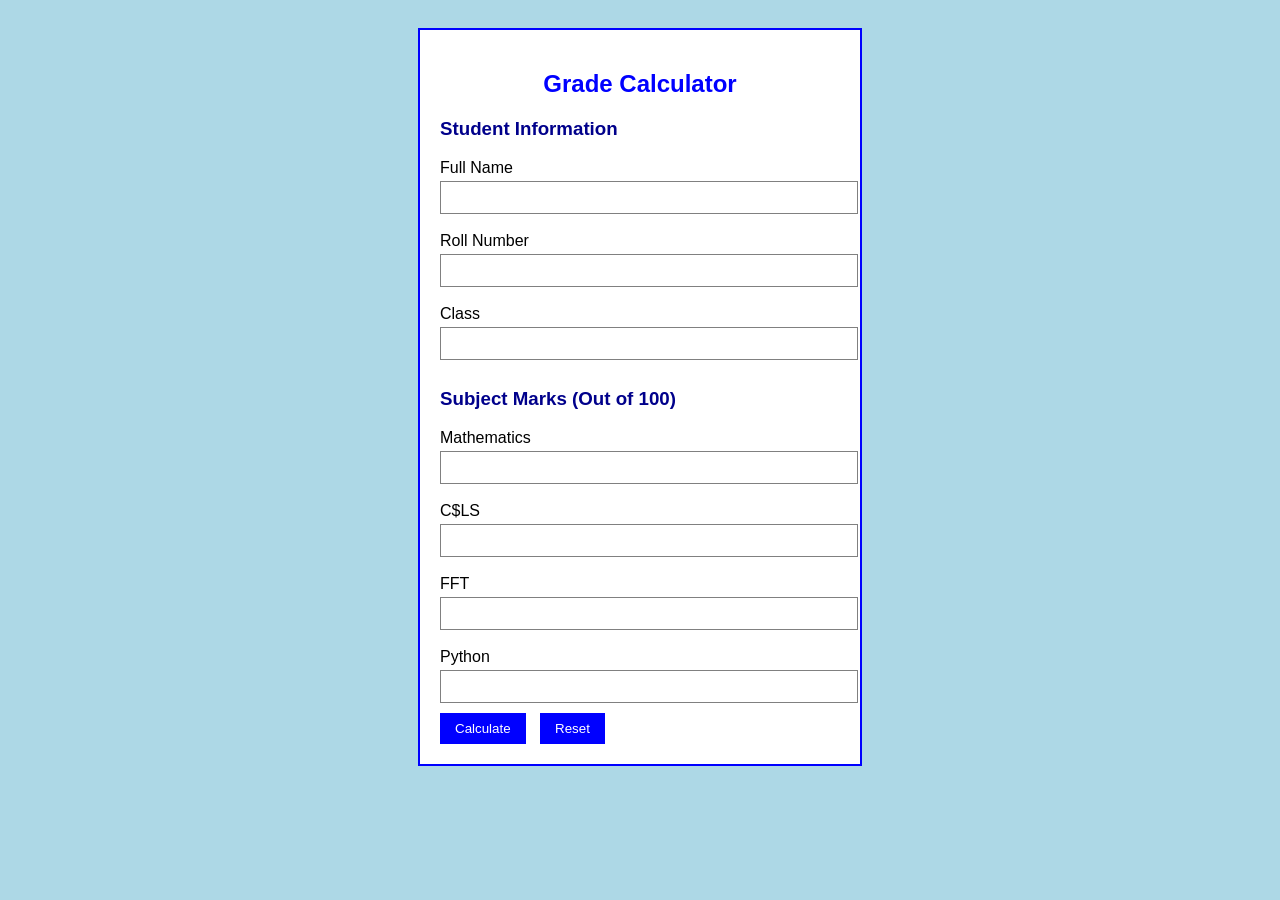
<file: calculater.html>
<!DOCTYPE html>
<html>
<head>
    <title>Grade Calculator</title>

    <style>
        body {
            font-family: Arial, sans-serif;
            background-color: lightblue;
            padding: 20px;
        }

        .box {
            width: 400px;
            margin: auto;
            background-color: white;
            padding: 20px;
            border: 2px solid blue;
        }

        h2 {
            text-align: center;
            color: blue;
        }

        h3 {
            color: darkblue;
        }

        label {
            display: block;
            margin-top: 8px;
        }

        input {
            width: 100%;
            padding: 8px;
            margin-top: 4px;
            margin-bottom: 10px;
            border: 1px solid gray;
        }

        button {
            padding: 8px 15px;
            background-color: blue;
            color: white;
            border: none;
            cursor: pointer;
            margin-right: 10px;
        }

        button:hover {
            background-color: darkblue;
        }

        #result {
            margin-top: 20px;
            border: 1px solid black;
            padding: 10px;
            background-color: #f2f2f2;
            display: none;
        }

        #status {
            font-weight: bold;
        }
    </style>
</head>

<body>

    <div class="box">

        <h2>Grade Calculator</h2>

        <h3>Student Information</h3>

        <label>Full Name</label>
        <input type="text" id="name">

        <label>Roll Number</label>
        <input type="text" id="roll">

        <label>Class</label>
        <input type="text" id="studentClass">

        <h3>Subject Marks (Out of 100)</h3>

        <label>Mathematics</label>
        <input type="number" id="math">

        <label>C$LS</label>
        <input type="number" id="csls">

        <label>FFT</label>
        <input type="number" id="fft">

        <label>Python</label>
        <input type="number" id="python">

        <button onclick="calculateGrade()">Calculate</button>
        <button onclick="resetForm()">Reset</button>

        <div id="result">

            <h3>Result</h3>

            <p>Total Marks: <span id="total">0</span></p>

            <p>Average: <span id="average">0</span></p>

            <p>Percentage: <span id="percentage">0%</span></p>

            <p>Grade: <span id="grade">-</span></p>

            <p id="status"></p>

        </div>

    </div>

    <script>

        function calculateGrade() {

            let name = document.getElementById("name").value;

            let math = Number(document.getElementById("math").value);
            let csls = Number(document.getElementById("csls").value);
            let fft = Number(document.getElementById("fft").value);
            let python = Number(document.getElementById("python").value);

            let total = math + csls + fft + python;

            let average = total / 4;

            let percentage = (total / 400) * 100;

            let grade = "";

            if (percentage >= 90) {
                grade = "A";
            }
            else if (percentage >= 80) {
                grade = "B";
            }
            else if (percentage >= 70) {
                grade = "C";
            }
            else if (percentage >= 60) {
                grade = "D";
            }
            else {
                grade = "F";
            }

            document.getElementById("total").innerHTML = total;

            document.getElementById("average").innerHTML =
                average.toFixed(2);

            document.getElementById("percentage").innerHTML =
                percentage.toFixed(2) + "%";

            document.getElementById("grade").innerHTML = grade;

            let status = document.getElementById("status");

            if (percentage >= 40) {
                status.innerHTML = name + " - PASS";
                status.style.color = "green";
            }
            else {
                status.innerHTML = name + " - FAIL";
                status.style.color = "red";
            }

            document.getElementById("result").style.display = "block";
        }

        function resetForm() {

            document.getElementById("name").value = "";
            document.getElementById("roll").value = "";
            document.getElementById("studentClass").value = "";

            document.getElementById("math").value = "";
            document.getElementById("csls").value = "";
            document.getElementById("fft").value = "";
            document.getElementById("python").value = "";

            document.getElementById("result").style.display = "none";
        }

    </script>

</body>
</html>
</file>
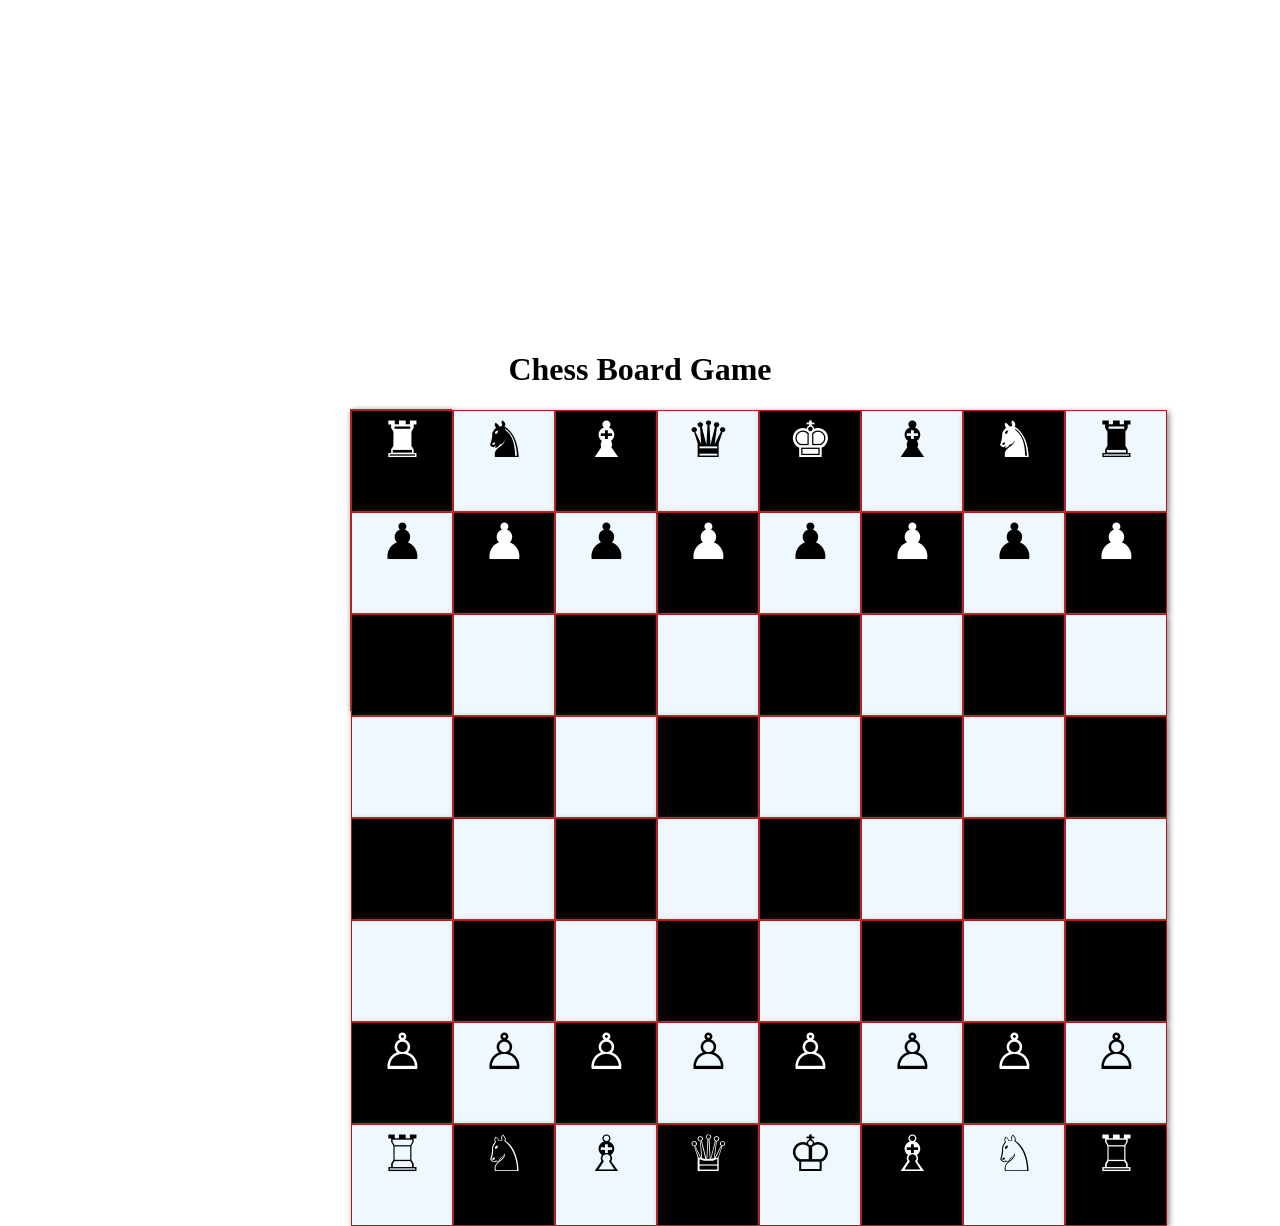
<file: chessboardgame.html>
<html>  
    <head>  
        <title>Chess board game </title>  
        <style>  
            .parent{  
                background-color: antiquewhite;  
                display: grid;  
                grid-template-columns: auto auto auto auto auto auto auto auto;  
                padding-bottom: 200px;
                  
                  
            }  
            div{  
                background-color: black;  
                color: aliceblue;  
                width: 100px;  
                height: 100px;  
                border: 1px solid rgb(180, 28, 28);
                box-shadow: 2px 2px 6px gray;
            }  
        </style>  
  
    </head>  
    <body style="margin: 350px;">  
        <h1 style="text-align: center; padding-top:1px;">Chess Board Game</h1>  
        <div class="parent">  
        
         <div style="background-color: black; color: white; font-size:50px; text-align:center">♜</div>
         <div style="background-color: aliceblue; color: black; font-size:50px; text-align:center">♞</div>
         <div style="background-color: black; color: white; font-size:50px; text-align:center">♝</div>
         <div style="background-color: aliceblue; color: black; font-size:50px; text-align:center">♛</div>
         <div style="background-color: black; color: white; font-size:50px; text-align:center">♚</div>
         <div style="background-color: aliceblue; color: black; font-size:50px; text-align:center">♝</div>
         <div style="background-color: black; color: white; font-size:50px; text-align:center">♞</div>
         <div style="background-color: aliceblue; color: black; font-size:50px; text-align:center">♜</div>
 
         <div style="background-color: aliceblue; color: black; font-size:50px; text-align:center">♟</div>
         <div style="background-color: black; color: white; font-size:50px; text-align:center">♟</div>
         <div style="background-color: aliceblue; color: black; font-size:50px; text-align:center">♟</div>
         <div style="background-color: black; color: white; font-size:50px; text-align:center">♟</div>
         <div style="background-color: aliceblue; color: black; font-size:50px; text-align:center">♟</div>
         <div style="background-color: black; color: white; font-size:50px; text-align:center">♟</div>
         <div style="background-color: aliceblue; color: black; font-size:50px; text-align:center">♟</div>
         <div style="background-color: black; color: white; font-size:50px; text-align:center">♟</div>

         <div style="background-color: black;"></div>
         <div style="background-color: aliceblue;"></div>
         <div style="background-color: black;"></div>
         <div style="background-color: aliceblue;"></div>
         <div style="background-color: black;"></div>
         <div style="background-color: aliceblue;"></div>
         <div style="background-color: black;"></div>
         <div style="background-color: aliceblue;"></div>

         <div style="background-color: aliceblue;"></div>
         <div style="background-color: black;"></div>
         <div style="background-color: aliceblue;"></div>
         <div style="background-color: black;"></div>
         <div style="background-color: aliceblue;"></div>
         <div style="background-color: black;"></div>
         <div style="background-color: aliceblue;"></div>
         <div style="background-color: black;"></div>

         <div style="background-color: black;"></div>
         <div style="background-color: aliceblue;"></div>
         <div style="background-color: black;"></div>
         <div style="background-color: aliceblue;"></div>
         <div style="background-color: black;"></div>
         <div style="background-color: aliceblue;"></div>
         <div style="background-color: black;"></div>
         <div style="background-color: aliceblue;"></div>

         <div style="background-color: aliceblue;"></div>
         <div style="background-color: black;"></div>
         <div style="background-color: aliceblue;"></div>
         <div style="background-color: black;"></div>
         <div style="background-color: aliceblue;"></div>
         <div style="background-color: black;"></div>
         <div style="background-color: aliceblue;"></div>
         <div style="background-color: black;"></div>

         <div style="background-color: black; color: white; font-size:50px; text-align:center">♙</div>
         <div style="background-color: aliceblue; color: black; font-size:50px; text-align:center">♙</div>
         <div style="background-color: black; color: white; font-size:50px; text-align:center">♙</div>
         <div style="background-color: aliceblue; color: black; font-size:50px; text-align:center">♙</div>
         <div style="background-color: black; color: white; font-size:50px; text-align:center">♙</div>
         <div style="background-color: aliceblue; color: black; font-size:50px; text-align:center">♙</div>
         <div style="background-color: black; color: white; font-size:50px; text-align:center">♙</div>
         <div style="background-color: aliceblue; color: black; font-size:50px; text-align:center">♙</div>

         <div style="background-color: aliceblue; color: black; font-size:50px; text-align:center">♖</div>
         <div style="background-color: black; color: white; font-size:50px; text-align:center">♘</div>
         <div style="background-color: aliceblue; color: black; font-size:50px; text-align:center">♗</div>
         <div style="background-color: black; color: white; font-size:50px; text-align:center">♕</div>
         <div style="background-color: aliceblue; color: black; font-size:50px; text-align:center">♔</div>
         <div style="background-color: black; color: white; font-size:50px; text-align:center">♗</div>
         <div style="background-color: aliceblue; color: black; font-size:50px; text-align:center">♘</div>
         <div style="background-color: black; color: white; font-size:50px; text-align:center">♖</div>

        </div>
            </div> 
        </div>
    </body>  
</html>
</file>
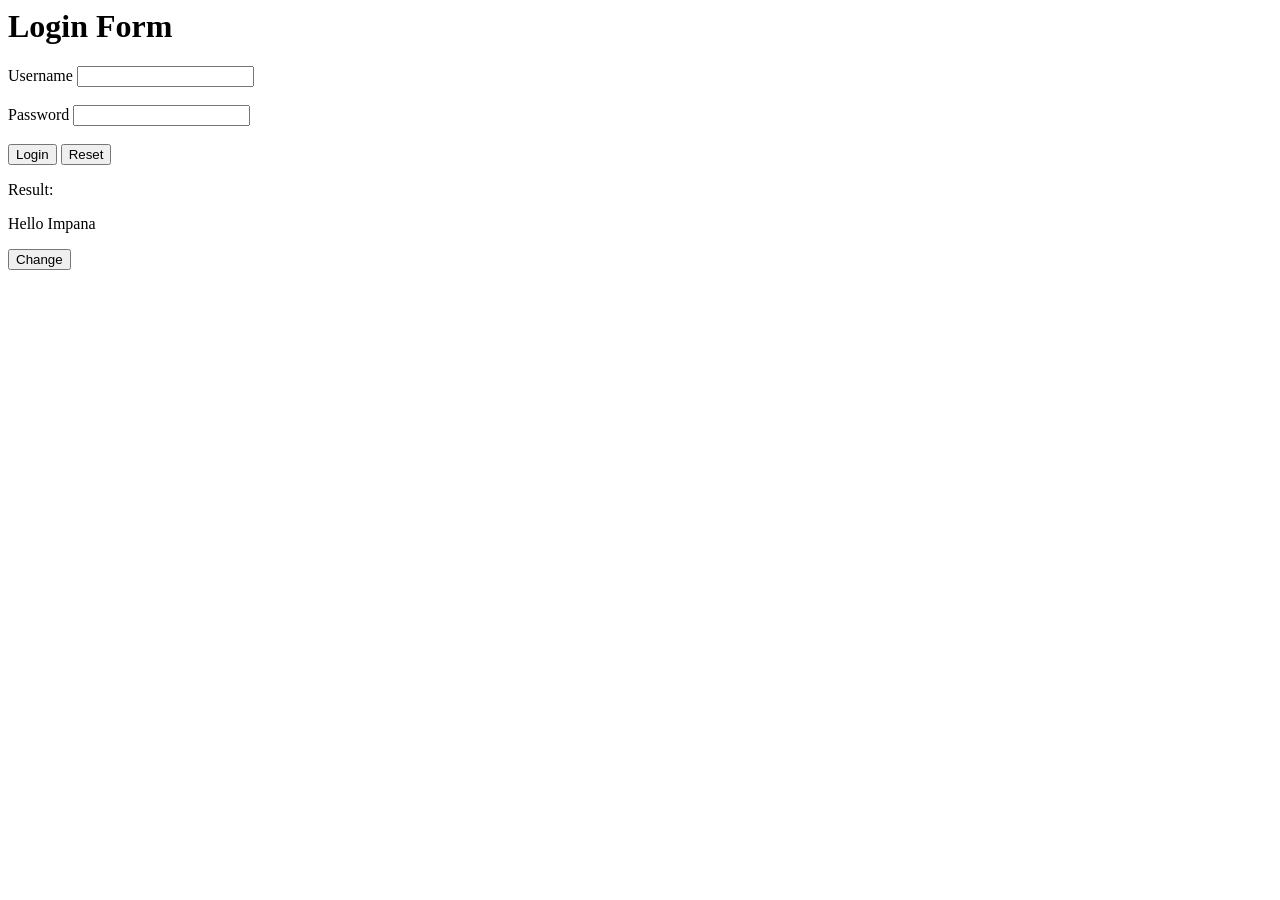
<file: DOM.html>
<html>
    <head>
        <title>DOM Example</title>
        <style>
            
        </style>
    </head>
    <body>
        <form>
             <h1>Login Form </h1>
             <label>Username</label>
             <input type="text" name="uname" id="u1"><br><br>
             <label>Password</label>
             <input type= "password" name="pwd" id="p1" ><br><br>
             <button type="button" onclick="Login()">Login</button>
             <button>Reset</button>
             <p id="result">Result:</p>
        </form>
        <p id="p1">Hello Impana</p>
        <button onclick="Btn()">Change</button>
        <script>
            function Btn(){
                    // alert("Welcome Impana to this page");
                    document.getElementById('p1').innerHTML ="HOW ARE YOU!<3"
            };
            function Login(){
                let uname = document.getElementById('u1').value;
                let pwd = document.getElementById('p1').value;
                if(uname == "Impana" && pwd == "12345"){
                document.getElementById('result').innerHTML = "Login Successfull !!!"
                result.style.color= "Green";
                }else {
                    document.getElementById('result').innerHTML = "Login Unsuccessfull !!!"
                result.style.color= "red"
                }

            };
        </script>
    </body>
</html>
</file>
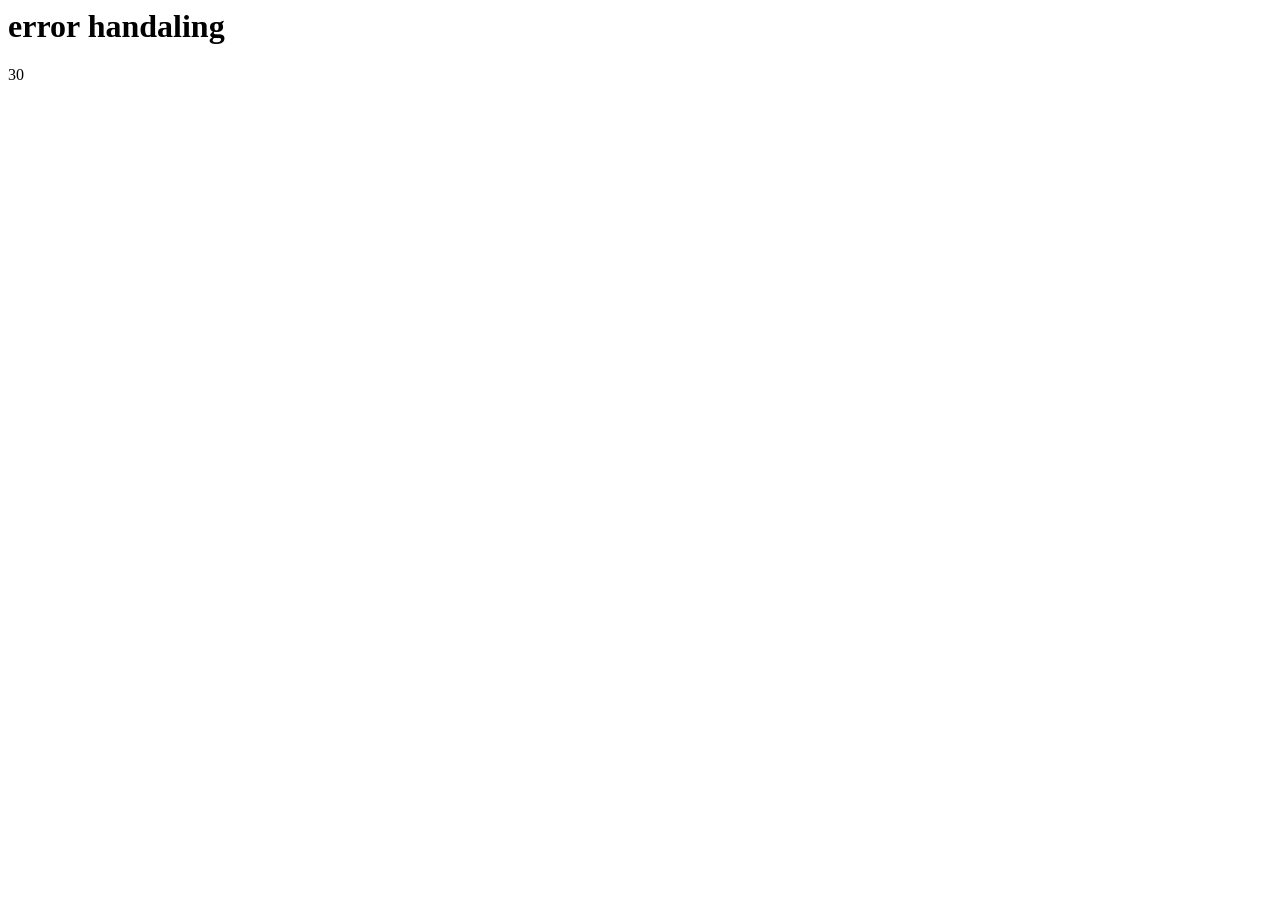
<file: Error handaling.html>
<html>
    <head>
        <title> error handaling</title>
    </head>
    <body>
        <h1> error  handaling</h1>

        <script>
            try{
                let sum = 20+10
                document.write(sum);
            }catch(error){
                document.getElementById("problem solved");
            }finally{
                document.getElementById("problem solved");
            }
        </script>
    </body>
</html>
</file>
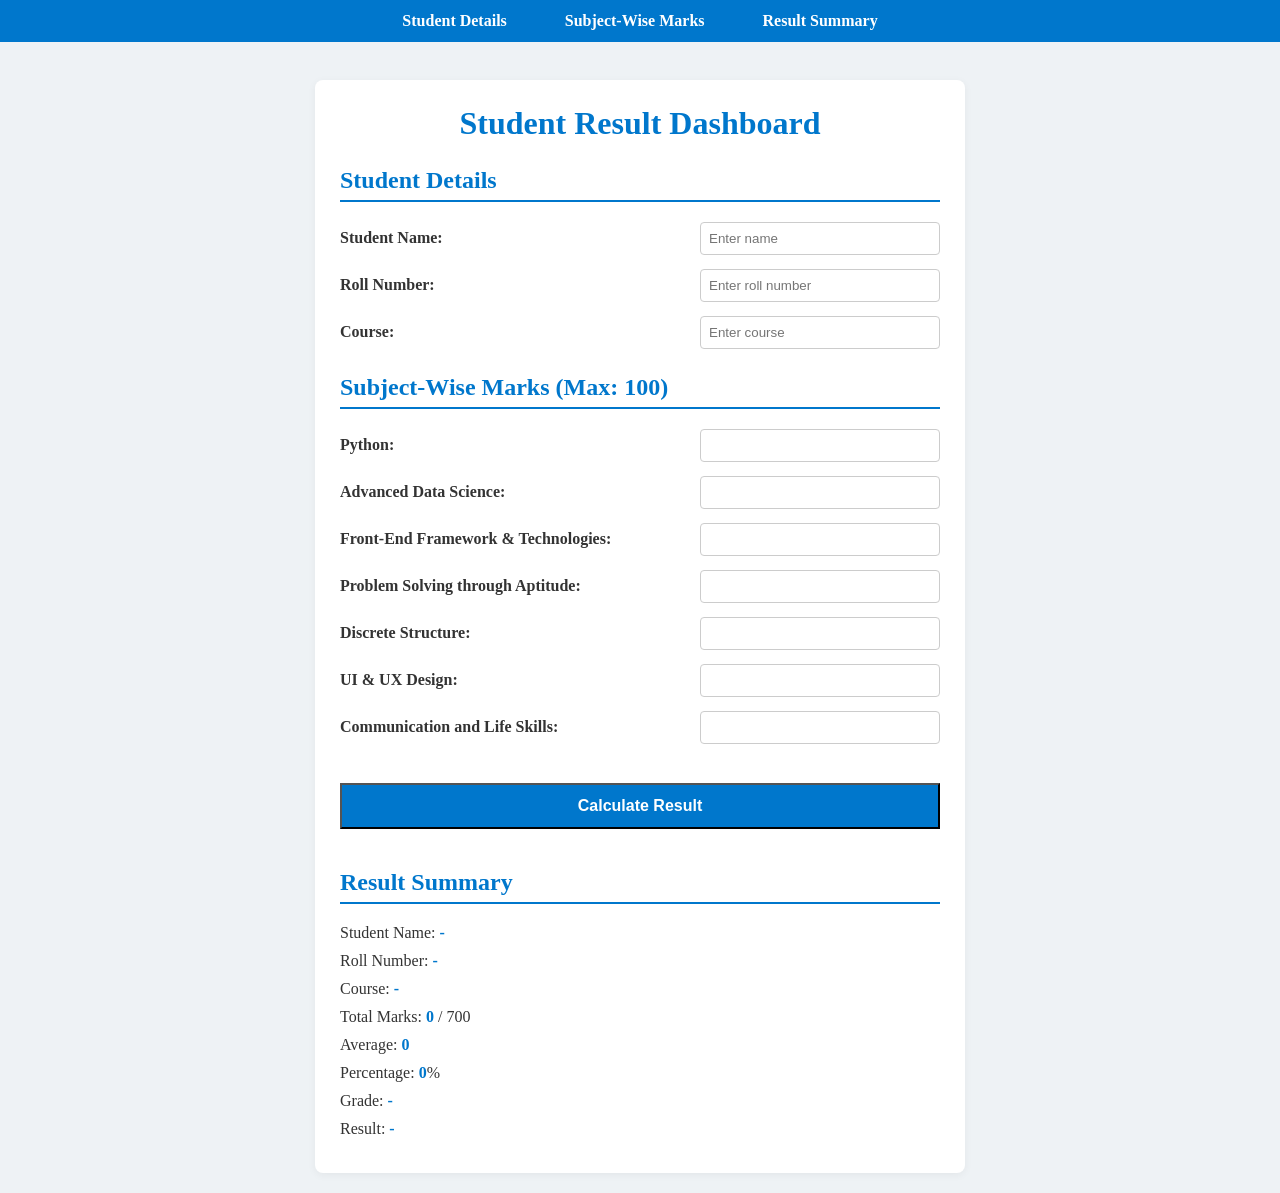
<file: inractive student result.html>
<!DOCTYPE html>
<html lang="en">
<head>
    <meta charset="UTF-8">
    <meta name="viewport" content="width=device-width, initial-scale=1.0">
    <title>Interactive Student Result Dashboard</title>
    <style>
        body {
            background-color: #eef2f5;
            margin: 0;
            padding-top: 60px;
        }

        .navbar {
            position: fixed;
            top: 0;
            width: 100%;
            background-color: #0077cc;
            padding: 12px 0;
            text-align: center;
        }

        .navbar a {
            color: white;
            text-decoration: none;
            font-weight: bold;
            margin: 0 15px;
            padding: 6px 12px;
            border-radius: 4px;
        }

        .navbar a:hover {
            background-color: #005fa3;
        }

        .container {
            max-width: 600px;
            margin: 20px auto;
            background: white;
            padding: 25px;
            border-radius: 8px;
            box-shadow: 0 2px 8px rgba(0,0,0,0.05);
        }

        h1 {
            color: #0077cc;
            text-align: center;
            margin-top: 0;
        }

        h2 {
            color: #0077cc;
            border-bottom: 2px solid #0077cc;
            padding-bottom: 6px;
            margin-top: 25px;
        }

        .form-group {
            margin-bottom: 14px;
            display: flex;
            justify-content: space-between;
            align-items: center;
        }

        label {
            font-weight: bold;
            color: #333;
            width: 55%;
        }

        input {
            width: 40%;
            padding: 8px;
            border: 1px solid #ccc;
            border-radius: 4px;
            box-sizing: border-box;
        }

        input:focus {
            border-color: #0077cc;
            outline: none;
        }

        button {
            background-color: #0077cc;
            color: white;
            padding: 12px 24px;
           
            font-size: 16px;
            font-weight: bold;
            
            margin: 25px auto 15px auto;
            width: 100%;
        }


        p {
            font-size: 16px;
            margin: 10px 0;
            color: #333;
        }

        span {
            font-weight: bold;
            color: #0077cc;
        }

        .pass {
            color: #2e7d32;
            font-weight: bold;
        }

        .fail {
            color: #d32f2f;
            font-weight: bold;
        }
    </style>
</head>
<body>

    <div class="navbar">
        <a href="#details-section">Student Details</a>
        <a href="#marks-section">Subject-Wise Marks</a>
        <a href="#result-section">Result Summary</a>
    </div>

    <div class="container">
        <h1>Student Result Dashboard</h1>

        <div id="details-section">
            <h2>Student Details</h2>
            <div class="form-group">
                <label for="studentName">Student Name:</label>
                <input type="text" id="studentName" placeholder="Enter name">
            </div>
            <div class="form-group">
                <label for="rollnumber">Roll Number:</label>
                <input type="text" id="rollnumber" placeholder="Enter roll number">
            </div>
            <div class="form-group">
                <label for="course">Course:</label>
                <input type="text" id="course" placeholder="Enter course">
            </div>
        </div>

        <div id="marks-section">
            <h2>Subject-Wise Marks (Max: 100)</h2>
            <div class="form-group">
                <label for="python">Python:</label>
                <input type="number" id="python" min="0" max="100">
            </div>
            <div class="form-group">
                <label for="adst">Advanced Data Science:</label>
                <input type="number" id="adst" min="0" max="100">
            </div>
            <div class="form-group">
                <label for="eft">Front-End Framework & Technologies:</label>
                <input type="number" id="eft" min="0" max="100">
            </div>
            <div class="form-group">
                <label for="psta">Problem Solving through Aptitude:</label>
                <input type="number" id="psta" min="0" max="100">
            </div>
            <div class="form-group">
                <label for="ds">Discrete Structure:</label>
                <input type="number" id="ds" min="0" max="100">
            </div>
            <div class="form-group">
                <label for="ui">UI & UX Design:</label>
                <input type="number" id="ui" min="0" max="100">
            </div>
            <div class="form-group">
                <label for="communication">Communication and Life Skills:</label>
                <input type="number" id="communication" min="0" max="100">
            </div>
        </div>

        <button onclick="calculateResult()">Calculate Result</button>

        <div id="result-section">
            <h2>Result Summary</h2>
            <p>Student Name: <span id="displayName">-</span></p>
            <p>Roll Number: <span id="displayRoll">-</span></p>
            <p>Course: <span id="displayCourse">-</span></p>
            <p>Total Marks: <span id="total">0</span> / 700</p>
            <p>Average: <span id="average">0</span></p>
            <p>Percentage: <span id="percentage">0</span>%</p>
            <p>Grade: <span id="grade">-</span></p>
            <p>Result: <span id="status">-</span></p>
        </div>
    </div>

    <script>
        function calculateResult() {
            let name = document.getElementById("studentName").value;
            let roll = document.getElementById("rollnumber").value;
            let course = document.getElementById("course").value;

            let python = Number(document.getElementById("python").value);
            let adst = Number(document.getElementById("adst").value);
            let eft = Number(document.getElementById("eft").value);
            let psta = Number(document.getElementById("psta").value);
            let ds = Number(document.getElementById("ds").value);
            let ui = Number(document.getElementById("ui").value);
            let communication = Number(document.getElementById("communication").value);

            let total = python + adst + eft + psta + ds + ui + communication;
            let average = total / 7;
            let percentage = (total / 700) * 100;

            let grade;
            if (percentage >= 90) {
                grade = "A+";
            } else if (percentage >= 80) {
                grade = "A";
            } else if (percentage >= 70) {
                grade = "B";
            } else if (percentage >= 60) {
                grade = "C";
            } else if (percentage >= 50) {
                grade = "D";
            } else {
                grade = "F";
            }

            let status;
            let statusElement = document.getElementById("status");

            if (python >= 35 && adst >= 35 && eft >= 35 && psta >= 35 && ds >= 35 && ui >= 35 && communication >= 35) {
                status = "PASS";
                statusElement.className = "pass";
            } else {
                status = "FAIL";
                statusElement.className = "fail";
            }

            document.getElementById("displayName").innerText = name !== "" ? name : "-";
            document.getElementById("displayRoll").innerText = roll !== "" ? roll : "-";
            document.getElementById("displayCourse").innerText = course !== "" ? course : "-";

            document.getElementById("total").innerText = total;
            document.getElementById("average").innerText = average.toFixed(2);
            document.getElementById("percentage").innerText = percentage.toFixed(2);
            document.getElementById("grade").innerText = grade;
            statusElement.innerText = status;
        }
    </script>
</body>
</html>
</file>
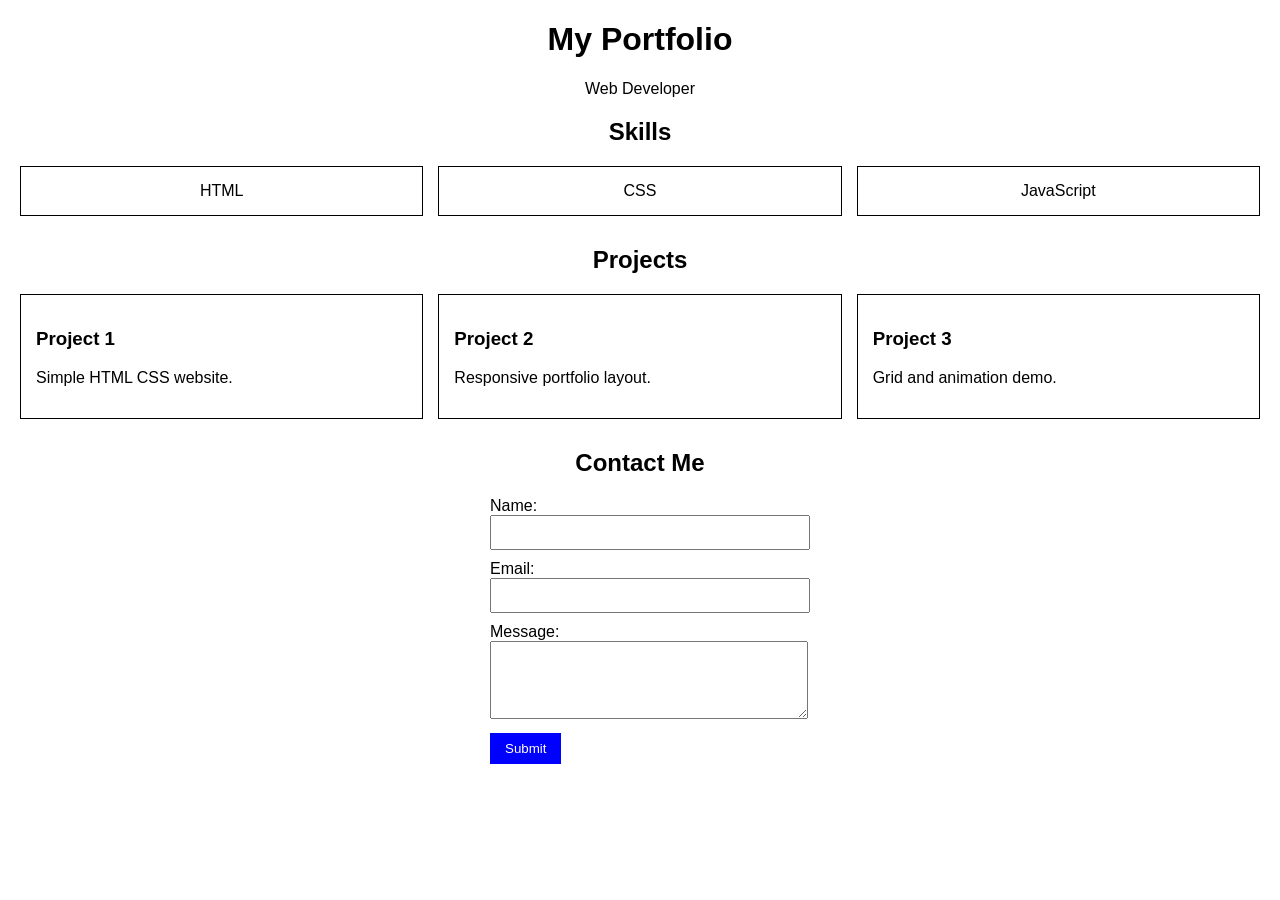
<file: protfolio.html>
<!DOCTYPE html>
<html lang="en">
<head>
    <meta charset="UTF-8">
    <meta name="viewport" content="width=device-width, initial-scale=1.0">
    <title>Portfolio Website</title>
    <style>
        body {
            font-family: Arial, sans-serif;
            margin: 20px;
        }
        h1, h2 {
            text-align: center;
        }
      section {
            animation: fadeIn 2s;
            margin-bottom: 30px;
        }
        @keyframes fadeIn {
            from {
                opacity: 0;
            }
            
            to {
                opacity: 1;
            }
        }
        .grid-container {
            display: grid;
            grid-template-columns: 1fr 1fr 1fr;
            gap: 15px;
        }
        .skill-box {
            border: 1px solid black;
            padding: 15px;
            text-align: center;
            transition: 0.3s;
        }
        .skill-box:hover {
            background-color: lightgray;
            transform: scale(1.05);
        }
        .card {
            border: 1px solid black;
            padding: 15px;
            transition: 0.3s;
        }
        .card:hover {
            background-color: lightgray;
            transform: translateY(-5px);
        }
        form {
            width: 300px;
            margin: 0 auto;
        }
        input, textarea {
            width: 100%;
            margin-bottom: 10px;
            padding: 8px;
        }
        button {
            padding: 8px 15px;
            background-color: blue;
            color: white;
            border: none;
            cursor: pointer;
        }
        @media (max-width: 600px) {
            .grid-container {
                grid-template-columns: 1fr;
            }
        }
    </style>
</head>
<body>
    <header>
        <h1>My Portfolio</h1>
        <p style="text-align: center;">Web Developer</p>
    </header>
    <section>
        <h2>Skills</h2>
        <div class="grid-container">
            <div class="skill-box">HTML</div>
            <div class="skill-box">CSS</div>
            <div class="skill-box">JavaScript</div>
        </div>
    </section>
    <section>
        <h2>Projects</h2>
        <div class="grid-container">
            <div class="card">
                <h3>Project 1</h3>
                <p>Simple HTML CSS website.</p>
            </div>
            <div class="card">
                <h3>Project 2</h3>
                <p>Responsive portfolio layout.</p>
            </div>
            <div class="card">
                <h3>Project 3</h3>
                <p>Grid and animation demo.</p>
            </div>
        </div>
    </section>
    <section>
        <h2>Contact Me</h2>
        <form>
            <label>Name:</label>
            <input type="text" required>
            <label>Email:</label>
            <input type="email" required>
            <label>Message:</label>
            <textarea rows="4" required></textarea>
            <button type="submit">Submit</button>
        </form>
    </section>
</body>
</html>
</file>
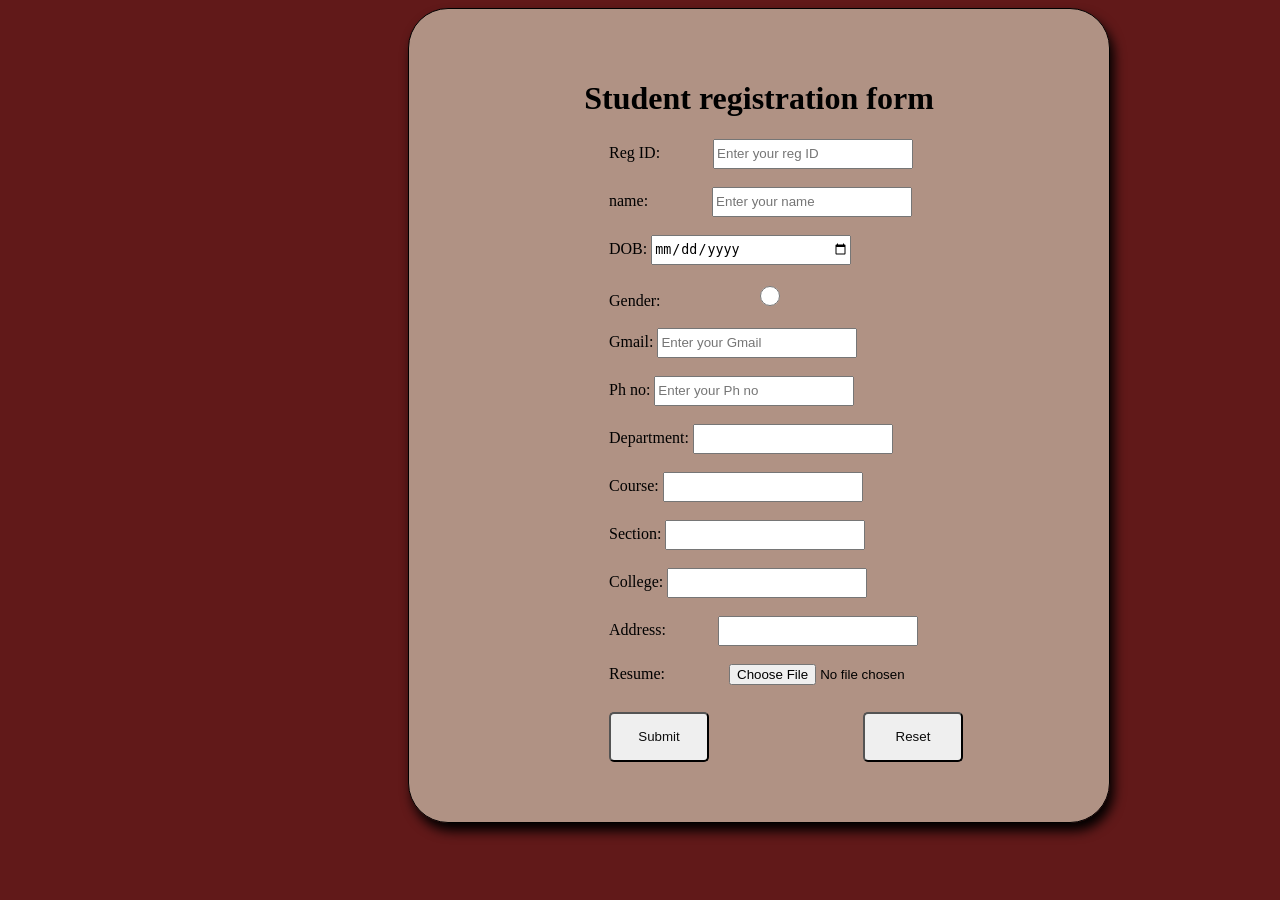
<file: reg.html>
<html>

<head>

<title> stu reg form </title>

<style>

h1{

text-align:center;

}

form{

border: 1px solid black;

width: 600px;

padding: 50px ;

margin-left:400px;

background-color: rgba(235, 235, 211, 0.578);

border-radius: 40px;

box-shadow: 4px 8px 12px;

}

label{

margin-left: 150px;

}

button{

margin-left: 150px;

}

#i1{

width: 200px;

height: 30px;

margin-left:49px ;

}

#i2{

width: 200px;

height: 30px;

margin-left:60px ;

}

#i3{

width: 200px;

height: 30px;


margin
-left:60px ;

}

#i4{

width: 200px;

height: 20px;

margin
-left:10px ;

}

#i5{

width: 200px;

height: 30px;

margin
-left:56px ;

}

#i6{

width: 200px;

height: 30px;

margin
-left:61px ;

}

#i7{

width: 200px;

height: 30px;

margin
-left:25px ;

}

#i8{

width: 200px;

height: 30px;

margin
-left:53px ;

}

#i9{

width: 200px;

height: 30px;

margin
-left:51px ;

}

#i10{

width: 200px;

height: 30px;

margin
-left:50px ;

}

#i11{

width: 200px;

height: 30px;



margin-left:48px ;

}

#i12{

width: 200px;

height: 30px;

margin-left:60px ;

}

#b1{

margin-left: 150px ;

margin-bottom: 10px;

width: 100px;

height: 50px;

color: rgb(14, 14, 14);

border-color: none;

border-radius: 5px;

}

#b1:hover{

background-color: bisque;

}

#B2{

margin-bottom: 10px;

width: 100px;

height: 50px;

color: rgb(11, 11, 11);

border-color: none;

border-radius: 5px;

}

#B2:hover{

background-color: bisque;

}

body{

background-color:hsl(0, 59%, 24%) ;

}

</style>

</head> 

<body>

<form>

<h1>Student registration form </h1>


<label>Reg ID:</label>

<input type="text" id="i1" placeholder="Enter your reg ID" 
required><br><br>

<label>name:</label>

<input type="text" id="i2" placeholder="Enter your name" required 
><br><br>

<label>DOB:</label>

<input type="date"id="i3" required><br><br>

<label>Gender:</label>

<input type="radio"id="i4" required><br><br>

<label>Gmail:</label>

<input type="Gmail"id="i5" placeholder="Enter your Gmail " 
required><br><br>

<label>Ph no:</label>

<input type="number"id="i6"placeholder="Enter your Ph no " 
required><br><br>

<label>Department:</label>

<input type="text"id="i7"><br><br>

<label>Course:</label>

<input type="text"id="i8"><br><br>

<label>Section:</label> 

<input type="text"id="i9"><br><br>

<label>College:</label>

<input type="text"id="i10"><br><br>

<label>Address:</label>

<input type="text"id="i11"><br><br>

<label>Resume:</label>

<input type="file"id="i12"placeholder="Enter your DOB" required 
><br><br>

<button id="b1">Submit</button>

<button id="B2">Reset</button>

</form>

</body>

</html>
</file>
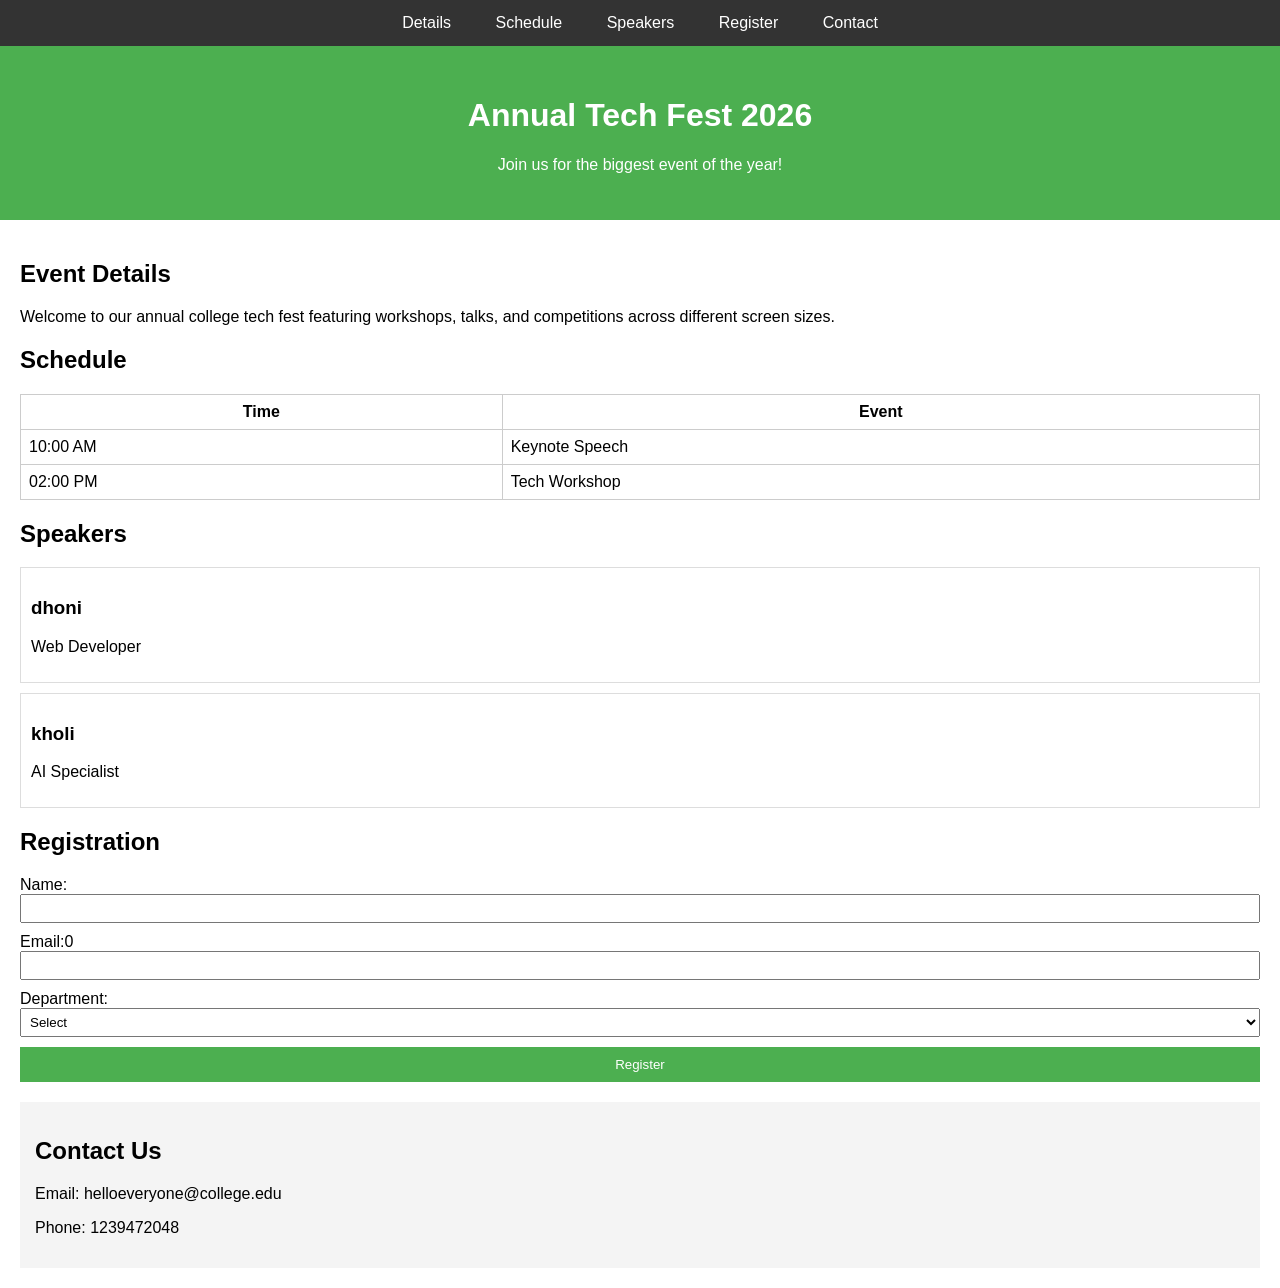
<file: rep.html>
<!DOCTYPE html>
<html lang="en">
<head>
    <meta charset="UTF-8">
    <meta name="viewport" content="width=device-width, initial-scale=1.0">
    <title>Responsive College Event Page</title>
    <style>
        body {
            font-family: Arial, sans-serif;
            margin: 0;
            padding: 0;
        }
        nav {
            background: #333;
            text-align: center;
        }
        nav a {
            color: white;
            padding: 14px 20px;
            display: inline-block;
            text-decoration: none;
        }
        .banner {
            background: #4CAF50;
            color: white;
            text-align: center;
            padding: 30px;
        }
        .container {
            padding: 20px;
        }
        table {
            width: 100%;
            margin-bottom: 20px;
        }
        table, th, td {
            border: 1px solid #ccc;
            border-collapse: collapse;
            padding: 8px;
        }
        .speaker-card {
            border: 1px solid #ddd;
            padding: 10px;
            margin-bottom: 10px;
        }
        form div {
            margin-bottom: 10px;
        }
        input, select {
            padding: 5px;
            width: 100%;
            box-sizing: border-box;
        }
        input[type="submit"] {
            background: #4CAF50;
            color: white;
            border: none;
            padding: 10px;
            cursor: pointer;
        }
        .contact {
            background: #f4f4f4;
            padding: 15px;
            margin-top: 20px;
        }
        @media (max-width: 600px) {
            nav a {
                display: block;
            }
        }
    </style>
</head>
<body>
    <nav>
        <a href="#details">Details</a>
        <a href="#schedule">Schedule</a>
        <a href="#speakers">Speakers</a>
        <a href="#register">Register</a>
        <a href="#contact">Contact</a>
    </nav>
    <div class="banner">
        <h1>Annual Tech Fest 2026</h1>
        <p>Join us for the biggest event of the year!</p>
    </div>
    <div class="container">
        <section id="details">
            <h2>Event Details</h2>
            <p>Welcome to our annual college tech fest featuring workshops, talks, and competitions across different screen sizes.</p>
        </section>
        <section id="schedule">
            <h2>Schedule</h2>
            <table>
                <tr>
                    <th>Time</th>
                    <th>Event</th>
                </tr>
                <tr>
                    <td>10:00 AM</td>
                    <td>Keynote Speech</td>
                </tr>
                <tr>
                    <td>02:00 PM</td>
                    <td>Tech Workshop</td>
                </tr>
            </table>
        </section>
        <section id="speakers">
            <h2>Speakers</h2>
            <div class="speaker-card">
                <h3>dhoni</h3>
                <p>Web Developer</p>
            </div>
            <div class="speaker-card">
                <h3>kholi</h3>
                <p>AI Specialist</p>
            </div>
        </section>
        <section id="register">
            <h2>Registration</h2>
            <form>
                <div>
                    <label>Name:</label>
                    <input type="text" required>
                </div>
                <div>
                    <label>Email:</label>0
                    <input type="email" required>
                </div>
                <div>
                    <label>Department:</label>
                    <select required>
                        <option value="">Select</option>
                        <option value="cs">CS</option>
                        <option value="it">IT</option>
                    </select>
                </div>
                <input type="submit" value="Register">
            </form>
        </section>

        <section id="contact" class="contact">
            <h2>Contact Us</h2>
            <p>Email: helloeveryone@college.edu</p>
            <p>Phone: 1239472048</p>
        </section>
    </div>
</body>
</html>
</file>
